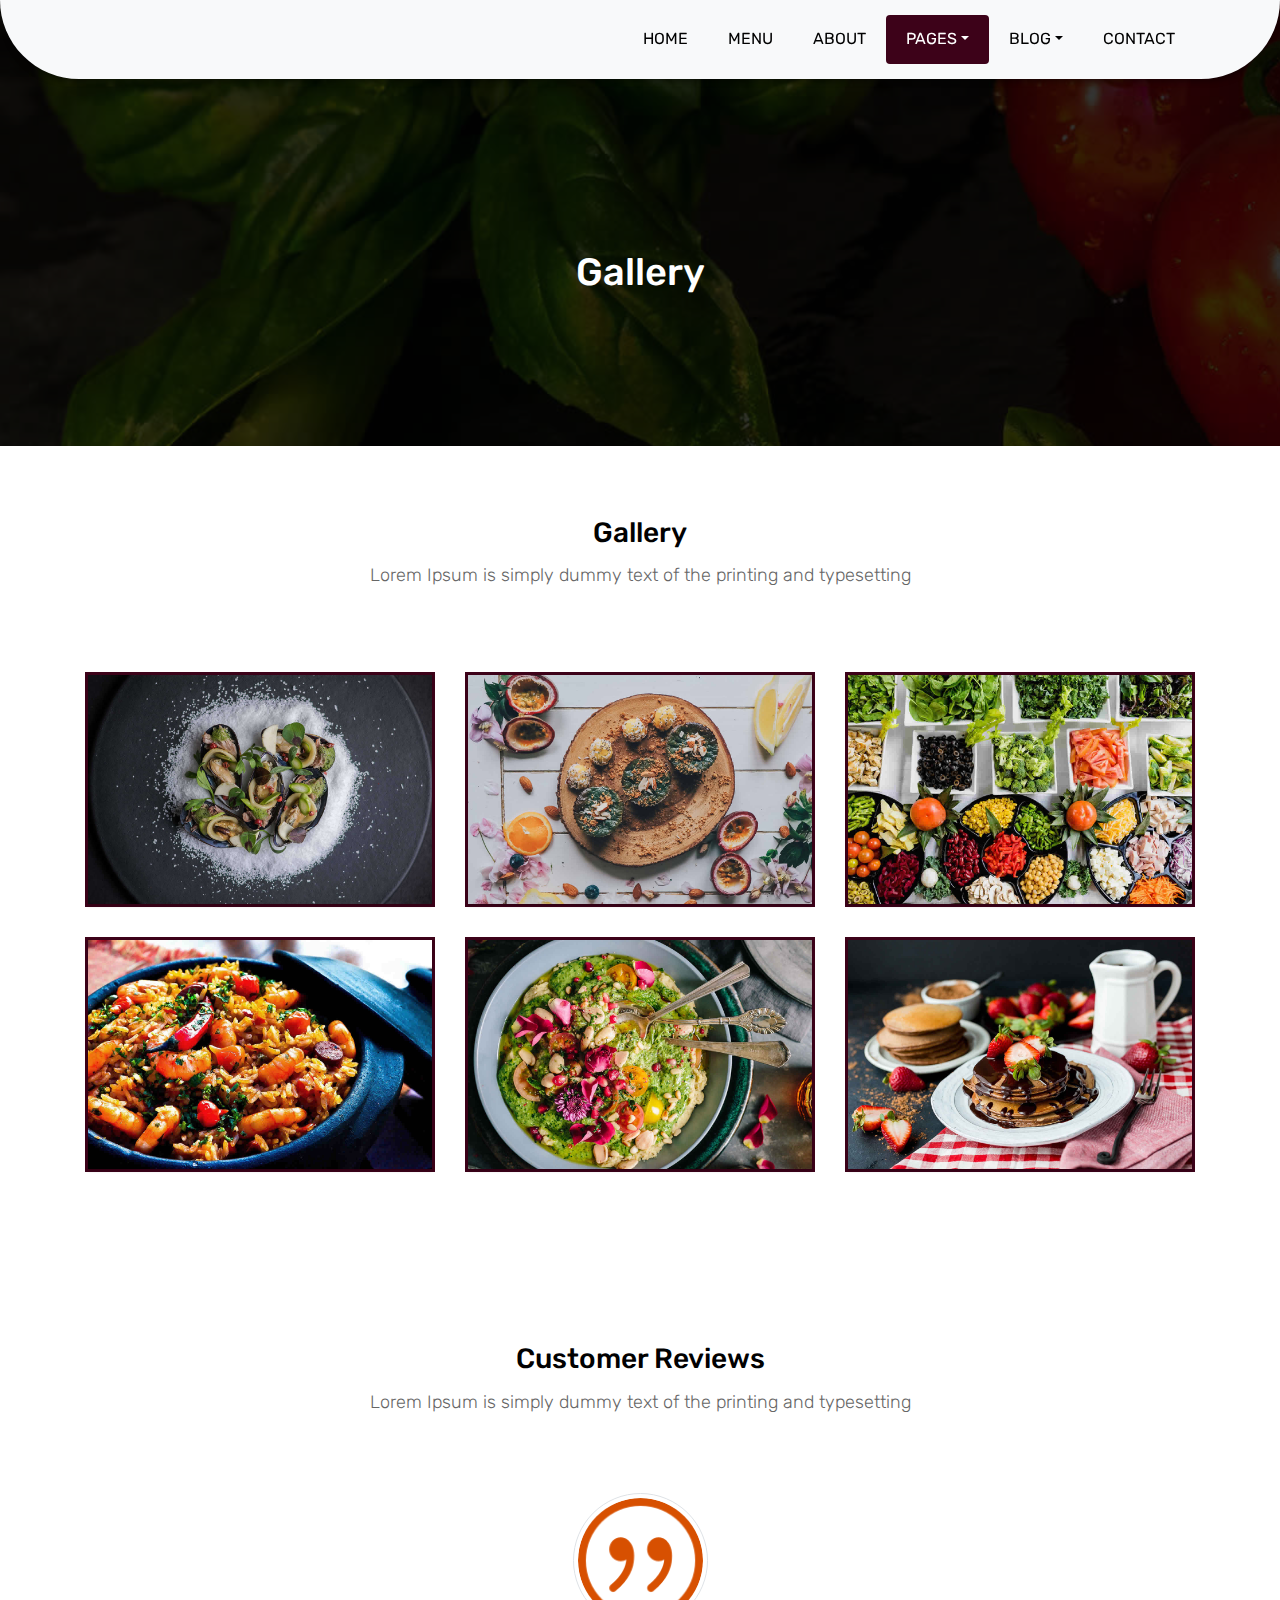
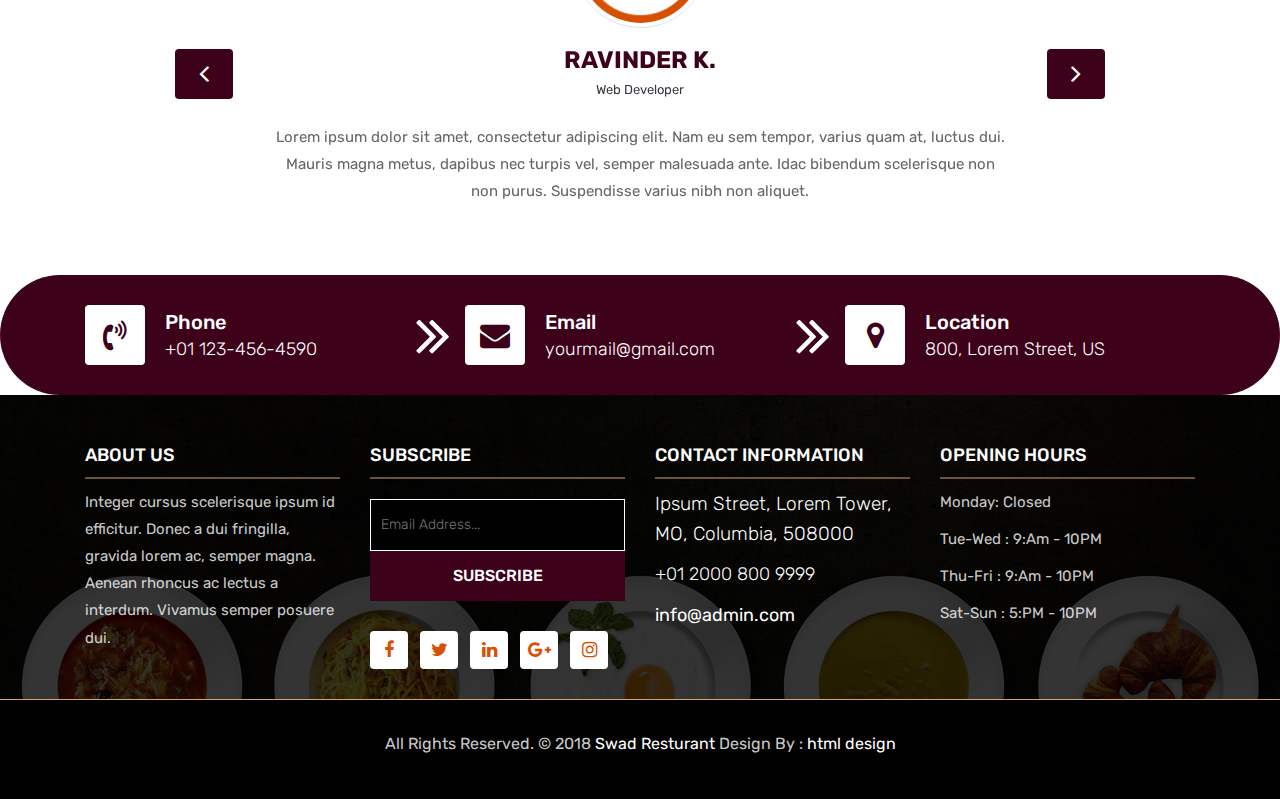
<file: gallery.html>
<!DOCTYPE html>
<html lang="en"><!-- Basic -->
<head>
	<meta charset="utf-8">
    <meta http-equiv="X-UA-Compatible" content="IE=edge">   
   
    <!-- Mobile Metas -->
    <meta name="viewport" content="width=device-width, initial-scale=1">
 
     <!-- Site Metas -->
    <title>Nishant Park</title>  
    <meta name="keywords" content="">
    <meta name="description" content="">
    <meta name="author" content="">

    <!-- Site Icons -->
    <link rel="shortcut icon" href="images/favicon.ico" type="image/x-icon">
    <link rel="apple-touch-icon" href="images/apple-touch-icon.png">

    <!-- Bootstrap CSS -->
    <link rel="stylesheet" href="css/bootstrap.min.css">    
	<!-- Site CSS -->
    <link rel="stylesheet" href="css/style.css">    
    <!-- Responsive CSS -->
    <link rel="stylesheet" href="css/responsive.css">
    <!-- Custom CSS -->
    <link rel="stylesheet" href="css/custom.css">

    <!--[if lt IE 9]>
      <script src="https://oss.maxcdn.com/libs/html5shiv/3.7.0/html5shiv.js"></script>
      <script src="https://oss.maxcdn.com/libs/respond.js/1.4.2/respond.min.js"></script>
    <![endif]-->

</head>

<body>
	<!-- Start header -->
	<header class="top-navbar">
		<nav class="navbar navbar-expand-lg navbar-light bg-light">
			<div class="container">
				<a class="navbar-brand" href="index.html">
					
				</a>
				<button class="navbar-toggler" type="button" data-toggle="collapse" data-target="#navbars-rs-food" aria-controls="navbars-rs-food" aria-expanded="false" aria-label="Toggle navigation">
				  <span class="navbar-toggler-icon"></span>
				</button>
				<div class="collapse navbar-collapse" id="navbars-rs-food">
					<ul class="navbar-nav ml-auto">
						<li class="nav-item"><a class="nav-link" href="index.html">Home</a></li>
						<li class="nav-item"><a class="nav-link" href="menu.html">Menu</a></li>
						<li class="nav-item"><a class="nav-link" href="about.html">About</a></li>
						<li class="nav-item active dropdown">
							<a class="nav-link dropdown-toggle" href="#" id="dropdown-a" data-toggle="dropdown">Pages</a>
							<div class="dropdown-menu" aria-labelledby="dropdown-a">
								<a class="dropdown-item" href="reservation.html">Reservation</a>
								<a class="dropdown-item" href="stuff.html">Stuff</a>
								<a class="dropdown-item" href="gallery.html">Gallery</a>
							</div>
						</li>
						<li class="nav-item dropdown">
							<a class="nav-link dropdown-toggle" href="#" id="dropdown-a" data-toggle="dropdown">Blog</a>
							<div class="dropdown-menu" aria-labelledby="dropdown-a">
								<a class="dropdown-item" href="blog.html">blog</a>
								<a class="dropdown-item" href="blog-details.html">blog Single</a>
							</div>
						</li>
						<li class="nav-item"><a class="nav-link" href="contact.html">Contact</a></li>
					</ul>
				</div>
			</div>
		</nav>
	</header>
	<!-- End header -->
	
	<!-- Start All Pages -->
	<div class="all-page-title page-breadcrumb">
		<div class="container text-center">
			<div class="row">
				<div class="col-lg-12">
					<h1>Gallery</h1>
				</div>
			</div>
		</div>
	</div>
	<!-- End All Pages -->
	
	<!-- Start Gallery -->
	<div class="gallery-box">
		<div class="container">
			<div class="row">
				<div class="col-lg-12">
					<div class="heading-title text-center">
						<h2>Gallery</h2>
						<p>Lorem Ipsum is simply dummy text of the printing and typesetting</p>
					</div>
				</div>
			</div>
			<div class="tz-gallery">
				<div class="row">
					<div class="col-sm-12 col-md-4 col-lg-4">
						<a class="lightbox" href="images/gallery-img-01.jpg">
							<img class="img-fluid" src="images/gallery-img-01.jpg" alt="Gallery Images">
						</a>
					</div>
					<div class="col-sm-6 col-md-4 col-lg-4">
						<a class="lightbox" href="images/gallery-img-02.jpg">
							<img class="img-fluid" src="images/gallery-img-02.jpg" alt="Gallery Images">
						</a>
					</div>
					<div class="col-sm-6 col-md-4 col-lg-4">
						<a class="lightbox" href="images/gallery-img-03.jpg">
							<img class="img-fluid" src="images/gallery-img-03.jpg" alt="Gallery Images">
						</a>
					</div>
					<div class="col-sm-12 col-md-4 col-lg-4">
						<a class="lightbox" href="images/gallery-img-04.jpg">
							<img class="img-fluid" src="images/gallery-img-04.jpg" alt="Gallery Images">
						</a>
					</div>
					<div class="col-sm-6 col-md-4 col-lg-4">
						<a class="lightbox" href="images/gallery-img-05.jpg">
							<img class="img-fluid" src="images/gallery-img-05.jpg" alt="Gallery Images">
						</a>
					</div> 
					<div class="col-sm-6 col-md-4 col-lg-4">
						<a class="lightbox" href="images/gallery-img-06.jpg">
							<img class="img-fluid" src="images/gallery-img-06.jpg" alt="Gallery Images">
						</a>
					</div>
				</div>
			</div>
		</div>
	</div>
	<!-- End Gallery -->
	
	<!-- Start Customer Reviews -->
	<div class="customer-reviews-box">
		<div class="container">
			<div class="row">
				<div class="col-lg-12">
					<div class="heading-title text-center">
						<h2>Customer Reviews</h2>
						<p>Lorem Ipsum is simply dummy text of the printing and typesetting</p>
					</div>
				</div>
			</div>
			<div class="row">
				<div class="col-md-8 mr-auto ml-auto text-center">
					<div id="reviews" class="carousel slide" data-ride="carousel">
						<div class="carousel-inner mt-4">
							<div class="carousel-item text-center active">
								<div class="img-box p-1 border rounded-circle m-auto">
									<img class="d-block w-100 rounded-circle" src="images/quotations-button.png" alt="">
								</div>
								<h5 class="mt-4 mb-0"><strong class="text-warning text-uppercase">Ravinder K.</strong></h5>
								<h6 class="text-dark m-0">Web Developer</h6>
								<p class="m-0 pt-3">Lorem ipsum dolor sit amet, consectetur adipiscing elit. Nam eu sem tempor, varius quam at, luctus dui. Mauris magna metus, dapibus nec turpis vel, semper malesuada ante. Idac bibendum scelerisque non non purus. Suspendisse varius nibh non aliquet.</p>
							</div>
							<div class="carousel-item text-center">
								<div class="img-box p-1 border rounded-circle m-auto">
									<img class="d-block w-100 rounded-circle" src="images/quotations-button.png" alt="">
								</div>
								<h5 class="mt-4 mb-0"><strong class="text-warning text-uppercase">Divy M.</strong></h5>
								<h6 class="text-dark m-0"> Designer</h6>
								<p class="m-0 pt-3">Lorem ipsum dolor sit amet, consectetur adipiscing elit. Nam eu sem tempor, varius quam at, luctus dui. Mauris magna metus, dapibus nec turpis vel, semper malesuada ante. Idac bibendum scelerisque non non purus. Suspendisse varius nibh non aliquet.</p>
							</div>
							<div class="carousel-item text-center">
								<div class="img-box p-1 border rounded-circle m-auto">
									<img class="d-block w-100 rounded-circle" src="images/quotations-button.png" alt="">
								</div>
								<h5 class="mt-4 mb-0"><strong class="text-warning text-uppercase">Saurabh N.</strong></h5>
								<h6 class="text-dark m-0"> Analyst</h6>
								<p class="m-0 pt-3">Lorem ipsum dolor sit amet, consectetur adipiscing elit. Nam eu sem tempor, varius quam at, luctus dui. Mauris magna metus, dapibus nec turpis vel, semper malesuada ante. Idac bibendum scelerisque non non purus. Suspendisse varius nibh non aliquet.</p>
							</div>
						</div>
						<a class="carousel-control-prev" href="#reviews" role="button" data-slide="prev">
							<i class="fa fa-angle-left" aria-hidden="true"></i>
							<span class="sr-only">Previous</span>
						</a>
						<a class="carousel-control-next" href="#reviews" role="button" data-slide="next">
							<i class="fa fa-angle-right" aria-hidden="true"></i>
							<span class="sr-only">Next</span>
						</a>
                    </div>
				</div>
			</div>
		</div>
	</div>
	<!-- End Customer Reviews -->
	
	<!-- Start Contact info -->
	<div class="contact-imfo-box">
		<div class="container">
			<div class="row">
				<div class="col-md-4 arrow-right">
					<i class="fa fa-volume-control-phone"></i>
					<div class="overflow-hidden">
						<h4>Phone</h4>
						<p class="lead">
							+01 123-456-4590
						</p>
					</div>
				</div>
				<div class="col-md-4 arrow-right">
					<i class="fa fa-envelope"></i>
					<div class="overflow-hidden">
						<h4>Email</h4>
						<p class="lead">
							yourmail@gmail.com
						</p>
					</div>
				</div>
				<div class="col-md-4">
					<i class="fa fa-map-marker"></i>
					<div class="overflow-hidden">
						<h4>Location</h4>
						<p class="lead">
							800, Lorem Street, US
						</p>
					</div>
				</div>
			</div>
		</div>
	</div>
	<!-- End Contact info -->
	
	<!-- Start Footer -->
	<footer class="footer-area bg-f">
		<div class="container">
			<div class="row">
				<div class="col-lg-3 col-md-6">
					<h3>About Us</h3>
					<p>Integer cursus scelerisque ipsum id efficitur. Donec a dui fringilla, gravida lorem ac, semper magna. Aenean rhoncus ac lectus a interdum. Vivamus semper posuere dui.</p>
				</div>
				<div class="col-lg-3 col-md-6">
					<h3>Subscribe</h3>
					<div class="subscribe_form">
						<form class="subscribe_form">
							<input name="EMAIL" id="subs-email" class="form_input" placeholder="Email Address..." type="email">
							<button type="submit" class="submit">SUBSCRIBE</button>
							<div class="clearfix"></div>
						</form>
					</div>
					<ul class="list-inline f-social">
						<li class="list-inline-item"><a href="#"><i class="fa fa-facebook" aria-hidden="true"></i></a></li>
						<li class="list-inline-item"><a href="#"><i class="fa fa-twitter" aria-hidden="true"></i></a></li>
						<li class="list-inline-item"><a href="#"><i class="fa fa-linkedin" aria-hidden="true"></i></a></li>
						<li class="list-inline-item"><a href="#"><i class="fa fa-google-plus" aria-hidden="true"></i></a></li>
						<li class="list-inline-item"><a href="#"><i class="fa fa-instagram" aria-hidden="true"></i></a></li>
					</ul>
				</div>
				<div class="col-lg-3 col-md-6">
					<h3>Contact information</h3>
					<p class="lead">Ipsum Street, Lorem Tower, MO, Columbia, 508000</p>
					<p class="lead"><a href="#">+01 2000 800 9999</a></p>
					<p><a href="#"> info@admin.com</a></p>
				</div>
				<div class="col-lg-3 col-md-6">
					<h3>Opening hours</h3>
					<p><span class="text-color">Monday: </span>Closed</p>
					<p><span class="text-color">Tue-Wed :</span> 9:Am - 10PM</p>
					<p><span class="text-color">Thu-Fri :</span> 9:Am - 10PM</p>
					<p><span class="text-color">Sat-Sun :</span> 5:PM - 10PM</p>
				</div>
			</div>
		</div>
		
		<div class="copyright">
			<div class="container">
				<div class="row">
					<div class="col-lg-12">
						<p class="company-name">All Rights Reserved. &copy; 2018 <a href="#">Swad Resturant</a> Design By : 
					<a href="https://html.design/">html design</a></p>
					</div>
				</div>
			</div>
		</div>
		
	</footer>
	<!-- End Footer -->
	
	<a href="#" id="back-to-top" title="Back to top" style="display: none;"><i class="fa fa-paper-plane-o" aria-hidden="true"></i></a>

	<!-- ALL JS FILES -->
	<script src="js/jquery-3.2.1.min.js"></script>
	<script src="js/popper.min.js"></script>
	<script src="js/bootstrap.min.js"></script>
    <!-- ALL PLUGINS -->
	<script src="js/jquery.superslides.min.js"></script>
	<script src="js/images-loded.min.js"></script>
	<script src="js/isotope.min.js"></script>
	<script src="js/baguetteBox.min.js"></script>
	<script src="js/form-validator.min.js"></script>
    <script src="js/contact-form-script.js"></script>
    <script src="js/custom.js"></script>
</body>
</html>
</file>
<file: css/style.css>
/*------------------------------------------------------------------
    IMPORT FONTS
-------------------------------------------------------------------*/

@import url('https://fonts.googleapis.com/css?family=Rubik:300,400,500,700,900');

/*------------------------------------------------------------------
    IMPORT FILES
-------------------------------------------------------------------*/

@import url(animate.css);
@import url(font-awesome.min.css);
@import url(superslides.css);
@import url(baguetteBox.min.css);

/*------------------------------------------------------------------
    SKELETON
-------------------------------------------------------------------*/

body {
    color: #666666;
    font-size: 15px;
    font-family: 'Rubik', sans-serif;
    line-height: 1.80857;
}


a {
    color: #130101;
    text-decoration: none !important;
    outline: none !important;
    -webkit-transition: all .3s ease-in-out;
    -moz-transition: all .3s ease-in-out;
    -ms-transition: all .3s ease-in-out;
    -o-transition: all .3s ease-in-out;
    transition: all .3s ease-in-out;
}

h1,
h2,
h3,
h4,
h5,
h6 {
    letter-spacing: 0;
    font-weight: italic;
    position: relative;
    padding: 0 0 10px 0;
    font-weight: normal;
    line-height: 120% !important;
    color: #1f1f1f;
    margin: 0
}

h1 {
    font-size: 24px;
    
}

h2 {
    font-size: 22px
}

h3 {
    font-size: 18px
}

h4 {
    font-size: 16px
}

h5 {
    font-size: 14px
}

h6 {
    font-size: 13px
}

h1 a,
h2 a,
h3 a,
h4 a,
h5 a,
h6 a {
    color: #212121;
    text-decoration: none!important;
    opacity: 1
}

h1 a:hover,
h2 a:hover,
h3 a:hover,
h4 a:hover,
h5 a:hover,
h6 a:hover {
    opacity: .8
}

a {
    color: #1f1f1f;
    text-decoration: none;
    outline: none;
}

a,
.btn {
    text-decoration: none !important;
    outline: none !important;
    -webkit-transition: all .3s ease-in-out;
    -moz-transition: all .3s ease-in-out;
    -ms-transition: all .3s ease-in-out;
    -o-transition: all .3s ease-in-out;
    transition: all .3s ease-in-out;
}

.btn-custom {
    margin-top: 20px;
    background-color: transparent !important;
    border: 2px solid #ddd;
    padding: 12px 40px;
    font-size: 16px;
}

.lead {
    font-size: 18px;
    line-height: 30px;
    color: #767676;
    margin: 0;
    padding: 0;
}

blockquote {
    margin: 20px 0 20px;
    padding: 30px;
}

ul, li, ol{
	list-style: none;
	margin: 0px;
	padding: 0px;
}
button:focus{
	outline: none;
}

.form-control::-moz-placeholder {
    color: #2a2a2a;
    opacity: 1;
}

/*------------------------------------------------------------------
    LOADER 
-------------------------------------------------------------------*/


/*------------------------------------------------------------------
    HEADER
-------------------------------------------------------------------*/
.top-navbar{
	position: relative;
	z-index: 10;
}

.top-navbar .navbar{
	padding: 15px 0px;
	position: fixed;
	width: 100%;
	border-radius: 0px 0px 100px 100px;
	transition: height .3s ease-out, background .3s ease-out, box-shadow .3s ease-out;
	-webkit-transform: translate3d(0, 0, 0);
	transform: translate3d(0, 0, 0);
	-webkit-box-shadow: 0 8px 6px -6px rgba(0, 0, 0, 0.4);
	box-shadow: 0 8px 6px -6px rgba(0, 0, 0, 0.4);
	z-index: 100;
}

.top-navbar .navbar-light .navbar-nav .nav-link{
	color: #010101;
	font-size: 16px;
	padding: 10px 20px;
	border-radius: 4px;
	text-transform: uppercase;
}

.top-navbar .navbar-light .navbar-nav .nav-item .nav-link:hover{
	background: #3d0219;
	color: #ffffff;
}
.top-navbar .navbar-light .navbar-nav .nav-item.active .nav-link{
	background: #3d0219;
	color: #ffffff;
	border-radius: 4px;
}

.navbar-expand-lg .navbar-nav .dropdown-menu{
	border: none;
	border-radius: 0px;
	padding: 10px;
	box-shadow: 2px 5px 6px rgba(0,0,0,0.5);
}
.navbar-expand-lg .navbar-nav .dropdown-menu a{
	padding: 10px 10px;
	text-transform: uppercase;
}

.navbar-expand-lg .navbar-nav .dropdown-menu a.dropdown-item:hover{
	background: #880707d2;
	color: #ffffff;
}
.navbar-light .navbar-toggler:hover{
	background: #d60606c0;
}

/*------------------------------------------------------------------
    Slider
-------------------------------------------------------------------*/

.cover-slides{
	height: 100vh;
}
.slides-navigation a {
	background: #3d0219;
    position: absolute;
    height: 50px;
    width: 50px;
    top: 50%;
    font-size: 20px;
    display: block;
    color: #fff;
	border-radius: 4px;
	line-height: 63px;
	text-align: center;
    transition: all .3s ease-in-out;
}
.slides-navigation a i{
	font-size: 40px;
}
.slides-navigation a:hover {
	background: #010101;
}
.cover-slides .container{
	height: 100%;
	position: relative;
	z-index: 2;
}
.cover-slides .container > .row {
	-webkit-box-align: center;
	-ms-flex-align: center;
	align-items: center;
}
.cover-slides .container > .row {
    height: 100%;
}

.btn{
	text-transform: uppercase;
	padding: 19px 36px;
}
.btn{
	display: inline-block;
	font-weight: 600;
	text-align: center;
	white-space: nowrap;
	vertical-align: middle;
	-webkit-user-select: none;
	-moz-user-select: none;
	-ms-user-select: none;
	user-select: none;
	border: 2px solid transparent;
	padding: 12px 30px;
	font-size: 16px;
	line-height: 1.5;
	border-radius: .1875rem;
	transition: color .15s ease-in-out, background-color .15s ease-in-out, border-color .15s ease-in-out, box-shadow .15s ease-in-out;
}
.btn-outline-new-white {
    color: #fff;
    background-color: #3d0219;
    background-image: none;
    border-color: #3d0219;
}
.btn-outline-new-white:hover {
    color: #ffffff;
    background-color: #333333;
    border-color: #333333;
}

.overlay-background {
    background: #333;
    position: absolute;
    height: 100%;
    width: 100%;
    left: 0;
    top: 0;
	opacity: 0.5;
}

.cover-slides h1{
	font-family: 'Rubik', sans-serif;
	font-weight: 500;
	font-size: 64px;
	color: #fff;
}
.cover-slides p{
	font-size: 18px;
	color: #fff;
}
.slides-pagination a{
	border: 2px solid #ffffff;
}
.slides-pagination a.current{
	background: #3d0219;
	border: 2px solid #3d0219;
}

/*------------------------------------------------------------------
    About
-------------------------------------------------------------------*/

.about-section-box{
	padding: 70px 0px;
	background: #ffffff url(../images/about-bg.jpg) no-repeat bottom center;
	background-size: cover;
}
.about-section-box .img-fluid{
	box-shadow: 20px 20px 0px #3d0219;
}
.inner-column{
	text-align: left;
}
.inner-column h1{
	font-family: 'Rubik', sans-serif;
	font-size: 30px;
	color: #010101;
	font-weight: 500;
}
.inner-column h1 span{
	color: #3d0219;
}
.inner-column h4{
	font-size: 16px;
	font-weight: 500;
}
.inner-column p{
	font-size: 18px;
	color: #222222;
}
.inner-column .btn-outline-new-white{
	color: #fff;
}
.inner-column .btn-outline-new-white:hover{
	color: #ffffff;
}

/*------------------------------------------------------------------
    QT
-------------------------------------------------------------------*/


.qt-background{
	background: url(../images/qt-bg.jpg) no-repeat;
	background-size: cover;
	padding: 100px 0;
	background-attachment: fixed;
	background-position: center center;
	position: relative;
}
.qt-background p {
    font-size: 35px;
    font-weight: 300;
    line-height: 44px;
    color: #fff;
	font-family: 'Rubik', sans-serif;
	margin-bottom: 20px;
}

.qt-background span {
    color: #fff;
    font-size: 28px;  
	font-weight: 600;	
}

/*------------------------------------------------------------------
    Menu
-------------------------------------------------------------------*/

.menu-box{
	padding: 70px 0px;
}

.heading-title{
	margin-bottom: 50px;
}
.heading-title h2{
	color: #010101;
	font-size: 28px;
	font-family: 'Rubik', sans-serif;
	font-weight: 500;
}
.heading-title p{
	font-size: 18px;
	font-weight: 200;
	margin: 0px;
}

.inner-menu-box{}
.inner-menu-box .nav-pills .nav-link.active{
	background: #3d0219;
}
.inner-menu-box .nav-pills .nav-link{
	font-size: 18px;
}
.inner-menu-box .nav-pills .nav-link:hover{
	background: #3d0219;
	color: #ffffff;
}

.gallery-single{
	margin-bottom: 30px;
}

.gallery-single {
    position: relative;
    overflow: hidden;
    -webkit-box-shadow: 0 0 10px #ccc;
    box-shadow: 0 0 10px #ccc;
}

.why-text {
    position: absolute;
    left: 0;
    bottom: -100%;
    right: 0;
    height: 100%;
    background: rgba(207, 166, 113, 0.9);
    padding: 12px 12px;
    -webkit-transition: all .3s ease;
    transition: all .3s ease;
}
.why-text h4{
	color: #ffffff;
	font-size: 16px;
	font-weight: 500;
	font-family: 'Rubik', sans-serif;
}
.why-text p{
	color: #ffffff;
	font-size: 13px;
	border-bottom: 1px dashed #010101;
	margin: 0px;
	padding-bottom: 15px;
	margin-top: 0px;
	margin-bottom: 15px;
}
.why-text h5{
	font-size: 18px;
	font-weight: 600;
	color: #ffffff;
}

.gallery-single:hover .why-text{
	bottom: 0px;
}


/*------------------------------------------------------------------
    Gallery
-------------------------------------------------------------------*/

.gallery-box{
	padding: 70px 0px;
}
.tz-gallery{
	margin-top: 30px;
}
.tz-gallery .lightbox img {
    width: 100%;
    transition: 0.2s ease-in-out;
    box-shadow: 0 2px 3px rgba(0,0,0,0.2);
}
.tz-gallery .lightbox img:hover {
    transform: scale(1.05);
    box-shadow: 0 8px 15px rgba(0,0,0,0.3);
}
.tz-gallery .lightbox{
	border: 3px solid #3d0219;
	display: inline-block;
	margin-bottom: 30px;
}


/*------------------------------------------------------------------
    Customer Reviews
-------------------------------------------------------------------*/

.customer-reviews-box{
	padding: 70px 0px;
}

.carousel-inner .carousel-item .img-box{
	width: 135px;
	height: 135px;
}
.carousel-control-prev{
	left: -100px;
}
.carousel-control-next{
	right: -100px;
}
.carousel-indicators{
	top: 320px;
}

.text-warning{
	color: #3d0219 !important;
	font-size: 24px;
}

@media (min-width: 320px) and (max-width: 640px) {
	.carousel-inner .carousel-item p{
		font-size: 14px;
	}
	.carousel-control-prev{
		left: -5px;
	}
	.carousel-control-next{
		right: -5px;
	}
 	.carousel-indicators{
		top: 400px;
	}
}

#reviews .carousel-control-prev{
	background: #3d0219;
	color: #ffffff;
	display: block;
	position: absolute;
	width: 8%;
	height: 50px;
	top: 50%;
	border-radius: 4px;
	font-size: 28px;
	opacity: 1;
}
#reviews .carousel-control-prev:hover{
	background: #010101;
	color: #ffffff;
}

#reviews .carousel-control-next{
	background: #3d0219;
	color: #ffffff;
	display: block;
	position: absolute;
	width: 8%;
	height: 50px;
	top: 50%;
	border-radius: 4px;
	font-size: 28px;
	opacity: 1;
}
#reviews .carousel-control-next:hover{
	background: #010101;
	color: #ffffff;
}


/*------------------------------------------------------------------
    Contact info
-------------------------------------------------------------------*/

.contact-imfo-box{
	background: #3d0219;
	padding: 30px 0;
	border-radius: 100px;
}

.overflow-hidden {
    overflow: hidden;
}

.contact-imfo-box i{
	display: block;
	float: left;
	width: 60px;
	height: 60px;
	line-height: 60px;
	text-align: center;
	background: #fff;
	color: #3d0219;
	font-size: 30px;
	-webkit-border-radius: 4px;
	-moz-border-radius: 4px;
	-ms-border-radius: 4px;
	border-radius: 4px;
	margin-right: 20px;
}
.contact-imfo-box h4 {
    margin: 0px;
    margin-top: 5px;
	color: #ffffff;
	font-size: 20px;
	padding: 0px;
	font-weight: 500;
	line-height: 24px;
}
.contact-imfo-box p {
    margin: 0px;
	color: #ffffff;
	font-weight: 300;
}

/*------------------------------------------------------------------
    Footer
-------------------------------------------------------------------*/

.footer-area{
	padding-top: 50px;
	padding-bottom: 0px;
}
.bg-f{
	background-image: url("../images/footer-bg.jpg");
	background-attachment: scroll;
	background-clip: initial;
	background-color: rgba(0, 0, 0, 0);
	background-origin: initial;
	background-position: center center;
	background-repeat: no-repeat;
	background-size: cover;
	position: relative;
}
.bg-f::before {
    background: #010101;
    content: "";
    height: 100%;
    left: 0;
    position: absolute;
    top: 0;
    width: 100%;
    z-index: 1;
	opacity: 0.8;
}

.footer-area .container{
	position: relative;
	z-index: 1;
}
.footer-area h3{
	color: #ffffff;
	text-transform: uppercase;
	font-size: 18px;
	font-weight: 500;
	border-bottom: 2px solid rgba(207, 166, 113, 0.5);
	margin-bottom: 10px;
}
.footer-area p{
	font-size: 15px;
	color: rgba(255, 255, 255, 0.8);
	margin: 0;
	padding-bottom: 10px;
}

.arrow-right{
	position: relative;
}
.arrow-right::before {
    content: "\f101";
	font-family: 'FontAwesome';	
	position: absolute;
	right: 0px;
	top: 0;
	color: #fff;
	font-size: 60px;
	line-height: 60px;
}


.footer-area p.lead{
	font-size: 19px;
	color: #ffffff;
	margin-bottom: 0px;
}
.footer-area p.lead a{
	color: #ffffff;
	margin-bottom: 15px;
}
.footer-area p.lead a:hover{
	color: #3d0219;
}
.footer-area p a{
	font-size: 18px;
	color: #ffffff;
}
.footer-area p a:hover{
	color: #3d0219;
}

.subscribe_form {
    display: block;
    text-align: center;
    padding: 5px 0;
}

.subscribe_form .form_input {
    display: block;
    background-color: rgba(0,0,0,0.9);
	border: 1px solid #ffffff;
    color: #fff;
    font-size: 14px;
    line-height: 50px;
    padding: 0 10px;
    float: left;
	font-weight: 300;
    width: 100%;
    transition: all 0.5s ease-in-out;
}

.subscribe_form .submit {
    background-color: #3d0219;
    color: #fff;
    font-size: 16px;
    font-weight: 500;
    line-height: 50px;
    display: inline-block;
    padding: 0 10px;
    float: left;
    width: 100%;
	border: none;
	cursor: pointer;
    transition: all 0.5s ease-in-out;
}
.subscribe_form .submit:hover{
	background: #010101;
}

.f-social {
    padding-bottom: 10px;
    margin: 0px;
    margin-top: 20px;
}
.f-social li a {
    font-size: 18px;
    color: rgba(214, 81, 6);
	width: 38px;
	height: 38px;
	display: block;
	text-align: center;
	line-height: 38px;
	background: #ffffff;
	border-radius: 4px;
}

.copyright{
	margin-top: 20px;
	position: relative;
	display: block;
	background-color: #010101;
	border-top: 1px solid rgba(207, 166, 113);
	padding: 30px 0;
	z-index: 1;
}

.copyright .company-name{
	font-size: 16px;
	text-align: center;
}
.copyright .company-name a{
	font-size: 16px;
}

/*------------------------------------------------------------------
    All Pages
-------------------------------------------------------------------*/

.page-breadcrumb {
    padding: 250px 0 150px;
    background: url(../images/all-bg.jpg) no-repeat;
    background-attachment: fixed;
    background-size: cover;
    background-position: 0 0;
    position: relative;
}
.all-page-title .container{
	position: relative;
	z-index: 2;
}
.all-page-title::before{
	background: #010101;
	content: "";
	height: 100%;
	left: 0;
	position: absolute;
	top: 0;
	width: 100%;
	z-index: 1;
	opacity: 0.8;	
}
.all-page-title h1{
	font-size: 38px;
	color: #ffffff;
	font-family: 'Rubik', sans-serif;
	padding: 0px;
	font-weight: 500;
}

.inner-pt{
	margin-top: 30px;
}
.inner-pt p{
	font-size: 18px;
}

.stuff-box{
	padding: 70px 0px;
}


.our-team{
    text-align: center;
    transition: all 0.5s ease 0s;
	margin-bottom: 30px;
}
.our-team:hover{
    box-shadow: 0 15px 10px -10px rgba(0, 0, 0, 0.5), 0 1px 4px rgba(0, 0, 0, 0.3), 0 0 40px rgba(0, 0, 0, 0.1) inset;
}
.our-team .pic{
    overflow: hidden;
    position: relative;
}
.our-team .pic:before,
.our-team .pic:after{
    content: "";
    width: 200%;
    height: 80%;
    background: rgba(38,37,37,0.8);
    position: absolute;
    top: -100%;
    left: -4%;
    transform: rotate(45deg);
    transition: all 0.5s ease 0s;
}
.our-team .pic:after{
    background: rgba(214,81,6,0.8);
    top: auto;
    left: auto;
    bottom: -100%;
    right: -4%;
}
.our-team:hover .pic:before{ top: 0; }
.our-team:hover .pic:after{ bottom: 0; }
.our-team .pic img{
    width: 100%;
    height: auto;
}
.our-team .social{
    width: 100%;
    padding: 0;
    margin: 0;
    list-style: none;
    position: absolute;
    bottom: 45%;
    left: 0;
    opacity: 0;
    z-index: 2;
    transition: all 0.5s ease 0.3s;
}
.our-team:hover .social{ opacity: 1; }
.our-team .social li{ display: inline-block; }
.our-team .social li a{
    display: block;
    width: 40px;
    height: 40px;
    line-height: 40px;
    font-size: 20px;
    color: #fff;
    margin-right: 10px;
    position: relative;
    transition: all 0.3s ease 0s;
}
.our-team .social li a:after{
    content: "";
    width: 100%;
    height: 100%;
    background: #3d0219;
    border-radius: 0 20px 20px 20px;
    position: absolute;
    top: 0;
    left: 0;
    z-index: -1;
    transition: all 0.3s ease 0s;
}
.our-team .social li a:hover:after{ transform: rotate(180deg); }
.our-team .team-content{ padding: 20px; }
.our-team .title{
    font-size: 22px;
    font-weight: 700;
    letter-spacing: 2px;
    color: #3d0219;
    text-transform: uppercase;
    margin-bottom: 7px;
}
.our-team .post{
    display: block;
    font-size: 17px;
    font-weight: 600;
    color: #333333;
    text-transform: capitalize;
}
@media only screen and (max-width: 990px){
    .our-team{ margin-bottom: 30px; }
}


.reservation-box{
	padding: 70px 0px;
}

.reservation-box h3{
	padding: 0px 15px;
	margin-bottom: 20px;
	font-weight: 600;
}

.help-block ul li{
	color: red;
}

.form-control[readonly]{
	background-color: #ffffff;
}

.form-control{
	border-radius: 0px;
	min-height: 50px;
}
.form-control:focus{
	border: 1px solid #3d0219;
	box-shadow: none;
}

.form-group .picker__input.picker__input--active{
	border-color: #3d0219;
}

.submit-button{
	margin-top: 20px;
}
.btn.btn-common{
	color: #3d0219;
	background-color: transparent;
	background-image: none;
	border-color: #3d0219;
}
.btn.btn-common:hover{
	color: #ffffff;
	background-color: #333333;
	border-color: #333333;
}
.blog-box{
	padding: 70px 0px;
}
.blog-box-inner{
	position: relative;
	margin-bottom: 30px;
}

.blog-box-inner .blog-img-box{
	position: relative;
	display: block;
}

.blog-box-inner .blog-detail{
	position: absolute;
	top: 0;
	background: #fff;
	padding: 30px 25px;
	border: 1px solid #ddd;
	transition-duration: .5s;
	height: 100%;
}

.blog-detail h4 {
    font-size: 18px;
    font-weight: 500;
    color: #222222;
}

.blog-detail ul li {
    display: inline-block;
    padding: 0px 5px;
}
.blog-detail ul li span{
	color: #3d0219;
	cursor: pointer;
}
.blog-detail ul li span:hover{
	color: #010101;
}

.blog-detail ul li:first-child {
    padding-left: 0px;
}

.blog-detail p {
    padding: 10px 0px 0 0;
	margin: 0px;
	font-size: 13px;
}

.blog-detail a{
	color: #ffffff;
	margin-top: 20px;
}

.blog-box-inner .blog-detail:hover{
	background: rgba(255, 255, 255, .9);
}

.blog-inner-box {
    position: relative;
    margin: 0px 10px;
    margin-bottom: 30px;
}
.side-blog-img {
    box-shadow: 15px 15px 0px 0px rgba(214, 81, 6, 0.4);
    -webkit-transition: all 1s ease 0.01s;
    transition: all 1s ease 0.01s;
    position: relative;
}

.date-blog-up {
    position: absolute;
    right: 0px;
    top: 0px;
    background: #3d0219;
    font-size: 18px;
    color: #ffffff;
    padding: 5px 15px 5px 5px;
}
.inner-blog-detail {
    background: #ffffff;
    position: relative;
    padding: 30px 20px;
}

.inner-blog-detail h3 {
    font-size: 20px;
    font-weight: 500;
    padding-bottom: 15px;
}
.inner-blog-detail ul li {
    display: inline-block;
    padding: 0px 5px;
    color: #222222;
}
.inner-blog-detail ul li span {
    color: #3d0219;
}
.inner-blog-detail p {
    padding: 10px 0px;
}
.details-page blockquote {
    border-left: 5px solid #3d0219;
}
.details-page blockquote {
    padding: 20px;
}
blockquote {
    margin: 20px 0 20px;
    padding: 30px;
}
.blog-inner-details-line {
    margin: 20px 0px;
    clear: both;
    float: left;
    width: 100%;
}
.line-left-social h5 {
    font-size: 18px;
    font-weight: 600;
    padding-bottom: 15px;
}
.line-left-social ul li {
    display: inline-block;
    margin-bottom: 5px;
}
.line-right-social ul li {
    display: inline-block;
}
.line-right-social ul li a {
    display: block;
    padding: 5px;
    background: #f5f5f5;
    border-radius: 6px;
    font-weight: 500;
    width: 35px;
    height: 35px;
    text-align: center;
    line-height: 25px;
    font-size: 15px;
}
.line-left-social ul li a {
    display: block;
    padding: 5px 10px;
    background: #f5f5f5;
    border-radius: 6px;
    font-weight: 400;
    font-size: 12px;
}
.line-left-social ul li a:hover {
    background: #3d0219;
    color: #ffffff;
}
.line-right-social ul li a:hover {
    background: #3d0219;
    color: #ffffff;
}
.line-right-social h5 {
    font-size: 18px;
    font-weight: 600;
    padding-bottom: 15px;
}
.blog-comment-box {
    clear: both;
    margin: 20px 0px;
    float: left;
    width: 100%;
}
.blog-comment-box h3 {
    font-size: 18px;
    font-weight: 600;
    padding-bottom: 20px;
}
.comment-item {
    margin-bottom: 30px;
}
.comment-item-left {
    float: left;
    width: 90px;
    height: 90px;
}
.comment-item-left img {
    width: 100%;
    border-radius: 20px;
}
.comment-item-right {
    padding-left: 110px;
}
.comment-item-right a {
    font-size: 16px;
    font-weight: 500;
}
.des-l {
    display: inline-block;
    width: 100%;
}
.des-l p {
    font-size: 13px;
}
.comment-item-right a {
    font-size: 16px;
    font-weight: 500;
}
.right-btn-re {
    float: right;
    font-style: italic;
    text-align: right;
    font-size: 16px;
    padding: 5px 10px;
    background: #f5f5f5;
    border-radius: 6px;
}
.right-btn-re:hover {
    background: #3d0219;
    color: #ffffff !important;
}
.comment-respond-box {
    clear: both;
}
.blog-comment-box .children {
    margin-left: 70px;
}
.comment-item {
    margin-bottom: 30px;
}
.comment-item-right i {
    padding-right: 10px;
}

.comment-form-respond input {
    min-height: 38px;
    border: 1px solid #010101;
    border-radius: 0px;
    padding: 10px;
}
.comment-form-respond textarea {
    border: 1px solid #010101;
    border-radius: 0px;
    padding: 10px;
    min-height: 110px;
}

.btn-submit{
	color: #3d0219;
	background-color: transparent;
	background-image: none;
	border-color: #3d0219;
}
.btn-submit:hover{
	color: #ffffff;
	background-color: #333333;
	border-color: #333333;
}

.right-side-blog h3 {
    font-weight: 600;
    font-size: 18px;
    padding-bottom: 20px;
}
.blog-search-form {
    position: relative;
    border-bottom: 1px solid #010101;
    padding-bottom: 30px;
    margin-bottom: 20px;
}
.blog-search-form input {
    width: 100%;
    min-height: 40px;
    border: 1px solid rgba(214, 81, 6, 0.4);
    padding: 5px 40px 5px 10px;
    font-size: 15px;
    color: #222222;
}
.blog-search-form .search-btn {
    position: absolute;
    right: 0px;
    background: none;
    border: none;
    font-size: 20px;
    min-height: 40px;
    padding: 0px 15px;
}

.right-side-blog h3 {
    font-weight: 500;
    font-size: 18px;
    padding-bottom: 20px;
}
.blog-categories {
    padding-bottom: 30px;
    margin-bottom: 20px;
}
.blog-categories ul li {
    line-height: 14px;
    padding: 10px 0px;
    border-top: 1px solid #f5f5f5;
}
.blog-categories ul li a {
    display: inline-block;
    text-transform: capitalize;
    width: 100%;
}
.blog-categories ul li a:hover{
	color: #3d0219;
}
.recent-box-blog {
    margin-bottom: 20px;
	display: inline-block;
}
.recent-img {
    float: left;
    position: relative;
}
.recent-img::before {
    position: absolute;
    content: '';
    z-index: 2;
    top: 0;
    left: 0;
    width: 100%;
    height: 100%;
    background-color: #3d0219;
    opacity: 0.4;
    transform: scale(0);
    -webkit-transform: scale(0);
    -moz-transform: scale(0);
    -ms-transform: scale(0);
    -o-transform: scale(0);
    transition: all 0.5s ease;
    -webkit-transition: all 0.5s ease;
    -moz-transition: all 0.5s ease;
    -o-transition: all 0.5s ease;
}
.recent-box-blog:hover .recent-img::before {
    transform: scale(1);
    -webkit-transform: scale(1);
    -moz-transform: scale(1);
    -ms-transform: scale(1);
    -o-transform: scale(1);
}
.recent-info {
    display: table-cell;
    vertical-align: top;
    padding-left: 15px;
}
.recent-info ul li {
    display: inline-block;
    font-size: 11px;
    padding: 0px;
    color: #222222;
}
.recent-info h4 {
    font-size: 14px;
    padding: 0px;
    margin: 11px 0px;
    font-weight: 500;
}
.blog-tag-box ul li {
    display: inline-block;
    margin-bottom: 3px;
}
.blog-tag-box ul li a {
    padding: 5px 15px;
    display: block;
    background: #f5f5f5;
    color: #222222;
    border-radius: 6px;
}
.blog-tag-box ul li a:hover {
    color: #ffffff;
    background: #3d0219;
}

.contact-box{
	padding: 70px 0px;
}

.map-full {
    width: 100%;
    height: 500px;
    border-radius: 0px;
    margin: 0px auto;
}

#back-to-top {
    position: fixed;
    bottom: 40px;
    right: 40px;
    z-index: 9999;
    width: 52px;
    height: 40px;
    text-align: center;
    line-height: 40px;
    background: #3d0219;
    color: #ffffff;
    cursor: pointer;
    border: 0;
    border-radius: 2px;
    text-decoration: none;
    transition: opacity 0.2s ease-out;
	font-size: 30px;
}
</file>
<file: css/responsive.css>
/* only small desktops */
/* tablets */
/* only small tablets */
@media only screen and (min-width: 992px) and (max-width: 1180px) {
	.footer-area h3{
		font-size: 18px;
	}
}
@media (min-width: 768px) and (max-width: 991px) {
	.navbar-light .navbar-brand{
		margin-left: 15px;
	}
	.navbar-light .navbar-toggler{
		margin-right: 15px;
		border-radius: 0px;
	}
	.navbar-expand-lg .navbar-nav .dropdown-menu{
		box-shadow: none;
	}
	.carousel-control-prev{
		left: -60px;
	}
	.carousel-control-next{
		right: -60px;
	}
	.why-text h4{
		font-size: 18px;
	}
	.why-text p{
		margin: 0px;
	}
}

/* mobile or only mobile */
@media (max-width: 767px) {
	.navbar-light .navbar-brand{
		margin-left: 15px;
	}
	.navbar-light .navbar-toggler{
		margin-right: 15px;
		border-radius: 0px;
	}
	.navbar-expand-lg .navbar-nav .dropdown-menu{
		box-shadow: none;
	}
	.cover-slides h1{
		font-size: 22px;
	}
	.cover-slides p {
		font-size: 14px;
	}
	.slides-navigation a{
		height: 42px;
		width: 38px;
		line-height: 33px;
	}
	.inner-column{
		margin-top: 15px;
	}
	.inner-column h1{
		font-size: 22px;
	}
	.filter-button-group{
		margin: 10px 0px;
	}
	
	.contact-imfo-box .col-md-4{
		margin-bottom: 15px;
	}
	.carousel-control-prev{
		left: 0px;
	}
	.carousel-control-next{
		right: 0px;
	}
	.blog-box-inner .blog-detail{
		overflow: hidden;
	}
	.blog-sidebar{
		margin-top: 50px;
	}
	.top-navbar .navbar{
		border-radius: 0px 0px 50px 50px;
	}
	
}
@media only screen and (min-width: 280px) and (max-width: 599px) {
	
	.why-text p{
		margin-bottom: 0px;
		margin-top: 0px;
	}
	.inner-column{
		margin-bottom: 30px;
	}
	.inner-menu-box .nav-pills .nav-link{
		font-size: 12px;
		padding: 5px;
	}
}
</file>
<file: css/custom.css>
/** ADD YOUR AWESOME CODES HERE **/
</file>
